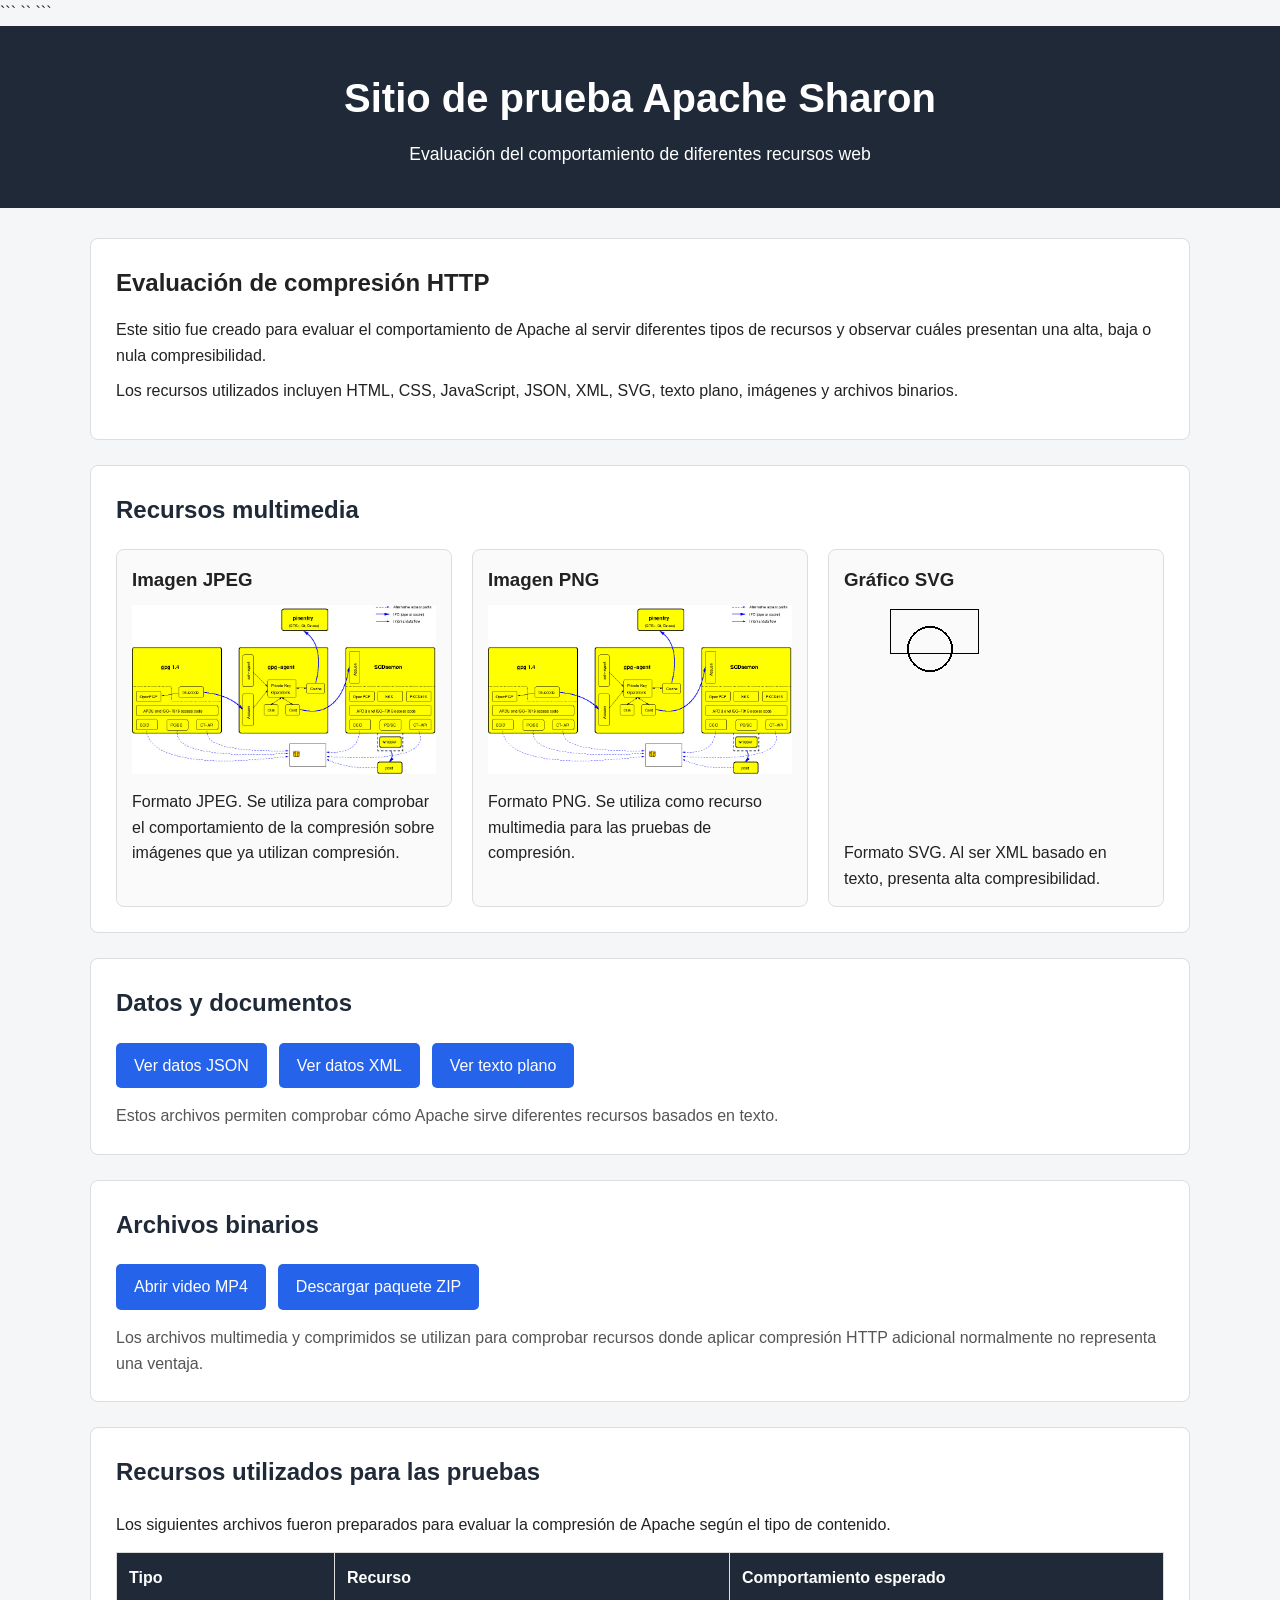
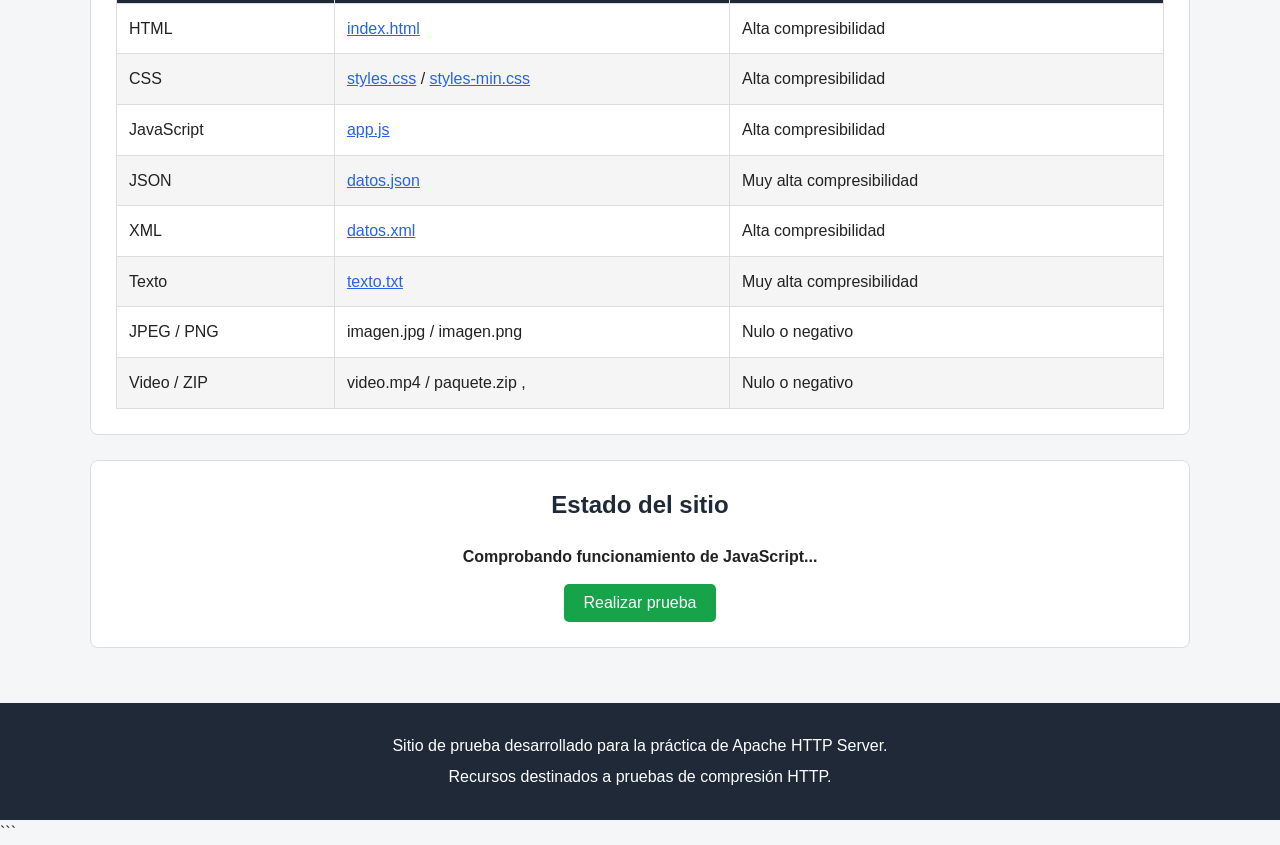
<file: misparciales/parcial-01/Parte-2/sitioPrueba/index.html>
<!DOCTYPE html>

<html lang="es">
<head>
    <meta charset="UTF-8">
    <meta name="viewport" content="width=device-width, initial-scale=1.0">

```
<title>Sitio de prueba Apache</title>

<link rel="stylesheet" href="sitio.css">
``
</head>
<body>

```
<header>
    <div class="contenedor">
        <h1>Sitio de prueba Apache Sharon</h1>
        <p class="subtitulo"> Evaluación del comportamiento de diferentes recursos web </p>
    </div>
</header>

<main class="contenedor">
    <section class="introduccion">
        <h2>Evaluación de compresión HTTP</h2>

        <p>
            Este sitio fue creado para evaluar el comportamiento de Apache
            al servir diferentes tipos de recursos y observar cuáles
            presentan una alta, baja o nula compresibilidad.
        </p>

        <p>
            Los recursos utilizados incluyen HTML, CSS, JavaScript, JSON,
            XML, SVG, texto plano, imágenes y archivos binarios.
        </p>
    </section>


    <!-- IMÁGENES -->

    <section class="seccion">
        <h2>Recursos multimedia</h2>
        <div class="galeria">
            <div class="tarjeta">
                <h3>Imagen JPEG</h3>
                <img src="imagen.jpg" alt="Imagen JPEG de prueba">
                <p> Formato JPEG. Se utiliza para comprobar el comportamiento de la compresión sobre imágenes que ya utilizan compresión. </p>
            </div>

            <div class="tarjeta">
                <h3>Imagen PNG</h3>
                <img src="imagen.png" alt="Imagen PNG de prueba">
                <p> Formato PNG. Se utiliza como recurso multimedia para las pruebas de compresión. </p>
            </div>

            <div class="tarjeta">
                <h3>Gráfico SVG</h3>
                <img src="imagen.svg" alt="Gráfico SVG de prueba">
                <p> Formato SVG. Al ser XML basado en texto, presenta alta compresibilidad. </p>
            </div>
        </div>
    </section>

    <!-- DATOS -->
    <section class="seccion">
        <h2>Datos y documentos</h2>
        <div class="recursos">
            <a class="boton" href="datos.json" target="_blank"> Ver datos JSON </a>
            <a class="boton" href="datos.xml" target="_blank"> Ver datos XML </a>
            <a class="boton" href="texto.txt" target="_blank"> Ver texto plano </a>
        </div>
        <p class="descripcion"> Estos archivos permiten comprobar cómo Apache sirve diferentes recursos basados en texto. </p>
    </section>

    <!-- ARCHIVOS BINARIOS -->
    <section class="seccion">
        <h2>Archivos binarios</h2>
        <div class="recursos">
            <a class="boton" href="video.mp4" target="_blank"> Abrir video MP4 </a>
            <a class="boton" href="paquete.zip" download> Descargar paquete ZIP</a>
        </div>

        <p class="descripcion">
            Los archivos multimedia y comprimidos se utilizan para
            comprobar recursos donde aplicar compresión HTTP adicional
            normalmente no representa una ventaja.
        </p>
    </section>

    <!-- RECURSOS DE PRUEBA -->
    <section class="seccion pruebas">
        <h2>Recursos utilizados para las pruebas</h2>
        <p> Los siguientes archivos fueron preparados para evaluar la compresión de Apache según el tipo de contenido. </p>
        <div class="tabla-contenedor">
            <table>
                <thead>
                    <tr>
                        <th>Tipo</th>
                        <th>Recurso</th>
                        <th>Comportamiento esperado</th>
                    </tr>
                </thead>
                <tbody>
                    <tr>
                        <td>HTML</td>
                        <td>
                            <a href="index.html">index.html</a>
                        </td>
                        <td>Alta compresibilidad</td>
                    </tr>

                    <tr>
                        <td>CSS</td>
                        <td>
                            <a href="styles.css">styles.css</a>
                            /
                            <a href="styles-min.css">styles-min.css</a>
                        </td>
                        <td>Alta compresibilidad</td>
                    </tr>
                    <tr>
                        <td>JavaScript</td>
                        <td> <a href="app.js">app.js</a> </td>
                        <td>Alta compresibilidad</td>
                    </tr>

                    <tr>
                        <td>JSON</td>
                        <td> <a href="datos.json">datos.json</a> </td>
                        <td>Muy alta compresibilidad</td>
                    </tr>
                    <tr>
                        <td>XML</td>
                        <td> <a href="datos.xml">datos.xml </a></td>
                        <td>Alta compresibilidad</td>
                    </tr>
                    <tr>
                        <td>Texto</td>
                        <td>
                            <a href="texto.txt">texto.txt</a>
                        </td>
                        <td>Muy alta compresibilidad</td>
                    </tr>
                    <tr>
                        <td>JPEG / PNG</td>
                        <td> imagen.jpg / imagen.png </td>
                        <td>Nulo o negativo</td>
                    </tr>
                    <tr>
                        <td>Video / ZIP</td>
                        <td> video.mp4 / paquete.zip ,</td>
                        <td>Nulo o negativo</td>
                    </tr>
                </tbody>
            </table>
        </div>
    </section>
    <!-- ESTADO -->
    <section class="seccion estado">
        <h2>Estado del sitio</h2>
        <p id="estado-sitio"> Comprobando funcionamiento de JavaScript...</p>
        <button id="boton-prueba"> Realizar prueba </button>
    </section>
</main>
<footer>
    <div class="contenedor">
        <p>Sitio de prueba desarrollado para la práctica de Apache HTTP Server. </p>
        <p>Recursos destinados a pruebas de compresión HTTP. </p>
    </div>
</footer>

<script src="app.js"></script>
```
</body>
</html>
</file>
<file: misparciales/parcial-01/Parte-2/sitioPrueba/sitio.css>
* {
  box-sizing: border-box;
  margin: 0;
  padding: 0;
  }

body {
font-family: Arial, Helvetica, sans-serif;
line-height: 1.6;
background-color: #f4f6f8;
color: #222;
}

.contenedor {
width: 90%;
max-width: 1100px;
margin: 0 auto;
}

/* ENCABEZADO */

header {
background-color: #1f2937;
color: white;
padding: 40px 0;
text-align: center;
}

header h1 {
font-size: 2.5rem;
margin-bottom: 10px;
}

.subtitulo {
font-size: 1.1rem;
}

/* CONTENIDO */

main {
padding: 30px 0;
}

.introduccion {
background-color: white;
padding: 25px;
margin-bottom: 25px;
border-radius: 8px;
border: 1px solid #ddd;
}

.introduccion h2 {
margin-bottom: 15px;
}

.introduccion p {
margin-bottom: 10px;
}

/* SECCIONES */

.seccion {
background-color: white;
padding: 25px;
margin-bottom: 25px;
border-radius: 8px;
border: 1px solid #ddd;
}

.seccion h2 {
margin-bottom: 20px;
color: #1f2937;
}

.descripcion {
margin-top: 15px;
color: #555;
}

/* GALERÍA */

.galeria {
display: grid;
grid-template-columns: repeat(auto-fit, minmax(250px, 1fr));
gap: 20px;
}

.tarjeta {
border: 1px solid #ddd;
border-radius: 8px;
padding: 15px;
background-color: #fafafa;
}

.tarjeta h3 {
margin-bottom: 10px;
}

.tarjeta img {
display: block;
width: 100%;
max-height: 220px;
object-fit: contain;
margin-bottom: 15px;
}

/* BOTONES */

.recursos {
display: flex;
flex-wrap: wrap;
gap: 12px;
}

.boton {
display: inline-block;
padding: 10px 18px;
background-color: #2563eb;
color: white;
text-decoration: none;
border-radius: 5px;
transition: opacity 0.2s;
}

.boton:hover {
opacity: 0.8;
}

/* TABLA */

.tabla-contenedor {
overflow-x: auto;
}

table {
width: 100%;
border-collapse: collapse;
margin-top: 15px;
}

th,
td {
padding: 12px;
text-align: left;
border: 1px solid #ddd;
}

th {
background-color: #1f2937;
color: white;
}

tbody tr:nth-child(even) {
background-color: #f5f5f5;
}

table a {
color: #2563eb;
}

/* ESTADO */

.estado {
text-align: center;
}

#estado-sitio {
margin-bottom: 15px;
font-weight: bold;
}

#boton-prueba {
padding: 10px 20px;
border: none;
border-radius: 5px;
background-color: #16a34a;
color: white;
cursor: pointer;
font-size: 1rem;
}

#boton-prueba:hover {
opacity: 0.85;
}

/* PIE DE PÁGINA */

footer {
background-color: #1f2937;
color: white;
text-align: center;
padding: 25px 0;
}

footer p {
margin: 5px 0;
}

/* RESPONSIVE */

@media (max-width: 600px) {

```
header h1 {
    font-size: 1.8rem;
}

.contenedor {
    width: 94%;
}

.seccion,
.introduccion {
    padding: 18px;
}
```

}
</file>
